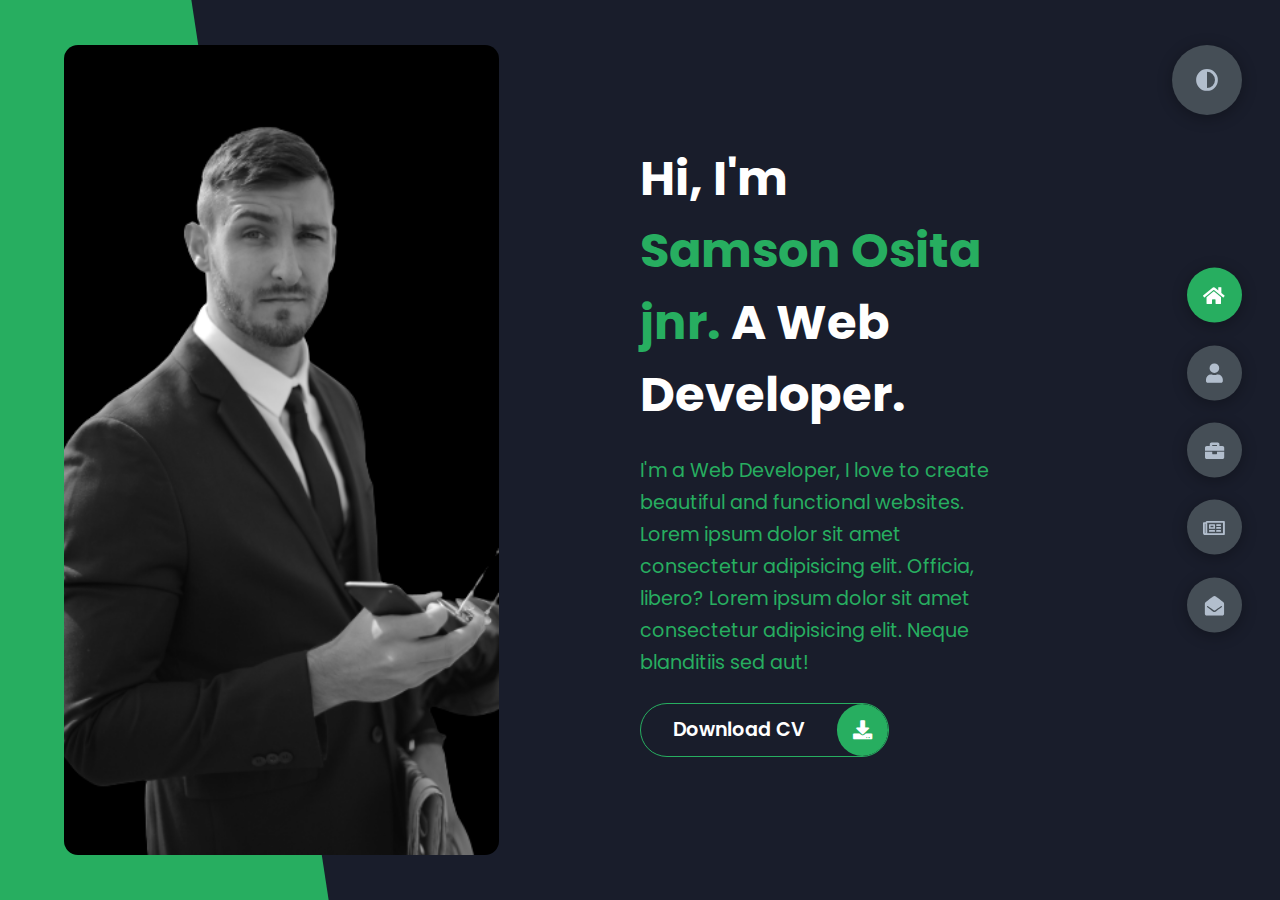
<file: WEBPRO/JS_CSS_PortfolioProject-master/index.html>
<!DOCTYPE html>
<html lang="en">
<head>
    <meta charset="UTF-8">
    <meta http-equiv="X-UA-Compatible" content="IE=edge">
    <meta name="viewport" content="width=device-width, initial-scale=1.0">
    <title>Portfolio</title>
    <link rel="stylesheet" href="styles/styles.css">
    <link rel="preconnect" href="https://fonts.googleapis.com">
    <link rel="preconnect" href="https://fonts.gstatic.com" crossorigin>
    <link rel="stylesheet" href="https://cdnjs.cloudflare.com/ajax/libs/font-awesome/5.15.4/css/all.min.css" integrity="sha512-1ycn6IcaQQ40/MKBW2W4Rhis/DbILU74C1vSrLJxCq57o941Ym01SwNsOMqvEBFlcgUa6xLiPY/NS5R+E6ztJQ==" crossorigin="anonymous" referrerpolicy="no-referrer" />
    <link href="https://fonts.googleapis.com/css2?family=Poppins:wght@400;500;600;700;800&display=swap" rel="stylesheet">
</head>
<body class="main-content">
    <header class="container header active" id="home">
        <div class="header-content">
            <div class="left-header">
                <div class="h-shape"></div>
                <div class="image">
                    <img src="img/hero.png" alt="">
                </div>
            </div>
            <div class="right-header">
                <h1 class="name">
                    Hi, I'm <span>Samson Osita jnr.</span>
                    A Web Developer.
                </h1>
                <p>
                    I'm a Web Developer, I love to create beautiful and functional websites.
                    Lorem ipsum dolor sit amet consectetur adipisicing elit. Officia, libero?
                    Lorem ipsum dolor sit amet consectetur adipisicing elit. Neque blanditiis sed aut!
                </p>
                <div class="btn-con">
                    <a href="" class="main-btn">
                        <span class="btn-text">Download CV</span>
                        <span class="btn-icon"><i class="fas fa-download"></i></span>
                    </a>
                </div>
            </div>
        </div>
    </header>
    <main>
        <section class="container about" id="about">
            <div class="main-title">
                <h2>About <span>me</span><span class="bg-text">my stats</span></h2>
            </div>
            <div class="about-container">
                <div class="left-about">
                    <h4>Information About me</h4>
                    <p>
                        Lorem ipsum dolor sit amet consectetur adipisicing elit. 
                        Eveniet labore nihil obcaecati consequatur. Debitis error doloremque, 
                        vero eos vel nemo eius voluptatem dicta tenetur modi. <br /> <br /> La musica
                        delectus dolore fugiat exercitationem a, 
                        ipsum quidem quo enim natus accusamus labore dolores nam. Unde.
                        Lorem ipsum dolor sit amet consectetur, adipisicing elit. 
                        Harum non necessitatibus deleniti eum soluta.
                    </p>
                    <div class="btn-con">
                        <a href="#" class="main-btn">
                            <span class="btn-text">Download CV</span>
                            <span class="btn-icon"><i class="fas fa-download"></i></span>
                        </a>
                    </div>
                </div>
                <div class="right-about">
                    <div class="about-item">
                        <div class="abt-text">
                            <p class="large-text">650+</p>
                            <p class="small-text">Projects <br /> Completed</p>
                        </div>
                    </div>
                    <div class="about-item">
                        <div class="abt-text">
                            <p class="large-text">5+</p>
                            <p class="small-text">Years of <br /> experience</p>
                        </div>
                    </div>
                    <div class="about-item">
                        <div class="abt-text">
                            <p class="large-text">300+</p>
                            <p class="small-text">Happy <br /> Clients</p>
                        </div>
                    </div>
                    <div class="about-item">
                        <div class="abt-text">
                            <p class="large-text">400+</p>
                            <p class="small-text">Customer <br /> reviews</p>
                        </div>
                    </div>
                </div>
            </div>
            <div class="about-stats">
                <h4 class="stat-title">My Skills</h4>
                <div class="progress-bars">
                    <div class="progress-bar">
                        <p class="prog-title">html5</p>
                        <div class="progress-con">
                            <p class="prog-text">75%</p>
                            <div class="progress">
                                <span class="html"></span>
                            </div>
                        </div>
                    </div>
                    <div class="progress-bar">
                        <p class="prog-title">css3</p>
                        <div class="progress-con">
                            <p class="prog-text">80%</p>
                            <div class="progress">
                                <span class="css"></span>
                            </div>
                        </div>
                    </div>
                    <div class="progress-bar">
                        <p class="prog-title">javascript</p>
                        <div class="progress-con">
                            <p class="prog-text">65%</p>
                            <div class="progress">
                                <span class="js"></span>
                            </div>
                        </div>
                    </div>
                    <div class="progress-bar">
                        <p class="prog-title">ReactJS</p>
                        <div class="progress-con">
                            <p class="prog-text">65%</p>
                            <div class="progress">
                                <span class="react"></span>
                            </div>
                        </div>
                    </div>
                    <div class="progress-bar">
                        <p class="prog-title">NodeJS</p>
                        <div class="progress-con">
                            <p class="prog-text">77%</p>
                            <div class="progress">
                                <span class="node"></span>
                            </div>
                        </div>
                    </div>
                    <div class="progress-bar">
                        <p class="prog-title">Python</p>
                        <div class="progress-con">
                            <p class="prog-text">60%</p>
                            <div class="progress">
                                <span class="python"></span>
                            </div>
                        </div>
                    </div>
                </div>
            </div>
            <h4 class="stat-title">My Timeline</h4>
            <div class="timeline">
                <div class="timeline-item">
                    <div class="tl-icon">
                        <i class="fas fa-briefcase"></i>
                    </div>
                    <p class="tl-duration">2017 - present</p>
                    <h5>Web Developer<span> - Vircrosoft</span></h5>
                    <p>
                        Lorem ipsum dolor sit amet consectetur adipisicing elit. Saepe quasi vero fugit.
                    </p>
                </div>
                <div class="timeline-item">
                    <div class="tl-icon">
                        <i class="fas fa-briefcase"></i>
                    </div>
                    <p class="tl-duration">2008 - 2011</p>
                    <h5>Software Engineer<span> - Boogle, Inc.</span></h5>
                    <p>
                        Lorem ipsum dolor sit amet consectetur adipisicing elit. Saepe quasi vero fugit.
                    </p>
                </div>
                <div class="timeline-item">
                    <div class="tl-icon">
                        <i class="fas fa-briefcase"></i>
                    </div>
                    <p class="tl-duration">2016 - 2017</p>
                    <h5>C++ Programmer<span> - Slime Tech</span></h5>
                    <p>
                        Lorem ipsum dolor sit amet consectetur adipisicing elit. Saepe quasi vero fugit.
                    </p>
                </div>
                <div class="timeline-item">
                    <div class="tl-icon">
                        <i class="fas fa-briefcase"></i>
                    </div>
                    <p class="tl-duration">2009 - 2013</p>
                    <h5>Bsc Degree<span> - University of Nigeria Nsukka</span></h5>
                    <p>
                        Lorem ipsum dolor sit amet consectetur adipisicing elit. Saepe quasi vero fugit.
                    </p>
                </div>
                <div class="timeline-item">
                    <div class="tl-icon">
                        <i class="fas fa-briefcase"></i>
                    </div>
                    <p class="tl-duration">2013 - 2016</p>
                    <h5>Computer Science Degree<span> - Brookes University</span></h5>
                    <p>
                        Lorem ipsum dolor sit amet consectetur adipisicing elit. Saepe quasi vero fugit.
                    </p>
                </div>
                <div class="timeline-item">
                    <div class="tl-icon">
                        <i class="fas fa-briefcase"></i>
                    </div>
                    <p class="tl-duration">2017 - present</p>
                    <h5>3d Animation<span> - UNN</span></h5>
                    <p>
                        Lorem ipsum dolor sit amet consectetur adipisicing elit. Saepe quasi vero fugit.
                    </p>
                </div>
            </div>
        </section>
        <section class="container" id="portfolio">
            <div class="main-title">
                <h2>My <span>Portfolio</span><span class="bg-text">My Work</span></h2>
            </div>
            <p class="port-text">
                Here is some of my work that I've done in various programming languages.
            </p>
            <div class="portfolios">
                <div class="portfolio-item">
                    <div class="image">
                        <img src="img/port1.jpg" alt="">
                    </div>
                    <div class="hover-items">
                        <h3>Project Source</h3>
                        <div class="icons">
                            <a href="#" class="icon">
                                <i class="fab fa-github"></i>
                            </a>
                            <a href="#" class="icon">
                                <i class="fab fa-behance"></i>
                            </a>
                            <a href="#" class="icon">
                                <i class="fab fa-youtube"></i>
                            </a>
                        </div>
                    </div>
                </div>
                <div class="portfolio-item">
                    <div class="image">
                        <img src="img/port2.jpg" alt="">
                    </div>
                    <div class="hover-items">
                        <h3>Project Source</h3>
                        <div class="icons">
                            <a href="#" class="icon">
                                <i class="fab fa-github"></i>
                            </a>
                            <a href="#" class="icon">
                                <i class="fab fa-behance"></i>
                            </a>
                            <a href="#" class="icon">
                                <i class="fab fa-youtube"></i>
                            </a>
                        </div>
                    </div>
                </div>
                <div class="portfolio-item">
                    <div class="image">
                        <img src="img/port3.jpg" alt="">
                    </div>
                    <div class="hover-items">
                        <h3>Project Source</h3>
                        <div class="icons">
                            <a href="#" class="icon">
                                <i class="fab fa-github"></i>
                            </a>
                            <a href="#" class="icon">
                                <i class="fab fa-behance"></i>
                            </a>
                            <a href="#" class="icon">
                                <i class="fab fa-youtube"></i>
                            </a>
                        </div>
                    </div>
                </div>
                <div class="portfolio-item">
                    <div class="image">
                        <img src="img/port4.jpg" alt="">
                    </div>
                    <div class="hover-items">
                        <h3>Project Source</h3>
                        <div class="icons">
                            <a href="#" class="icon">
                                <i class="fab fa-github"></i>
                            </a>
                            <a href="#" class="icon">
                                <i class="fab fa-behance"></i>
                            </a>
                            <a href="#" class="icon">
                                <i class="fab fa-youtube"></i>
                            </a>
                        </div>
                    </div>
                </div>
                <div class="portfolio-item">
                    <div class="image">
                        <img src="img/port5.jpg" alt="">
                    </div>
                    <div class="hover-items">
                        <h3>Project Source</h3>
                        <div class="icons">
                            <a href="#" class="icon">
                                <i class="fab fa-github"></i>
                            </a>
                            <a href="#" class="icon">
                                <i class="fab fa-behance"></i>
                            </a>
                            <a href="#" class="icon">
                                <i class="fab fa-youtube"></i>
                            </a>
                        </div>
                    </div>
                </div>
                <div class="portfolio-item">
                    <div class="image">
                        <img src="img/port2.jpg" alt="">
                    </div>
                    <div class="hover-items">
                        <h3>Project Source</h3>
                        <div class="icons">
                            <a href="#" class="icon">
                                <i class="fab fa-github"></i>
                            </a>
                            <a href="#" class="icon">
                                <i class="fab fa-behance"></i>
                            </a>
                            <a href="#" class="icon">
                                <i class="fab fa-youtube"></i>
                            </a>
                        </div>
                    </div>
                </div>
                <div class="portfolio-item">
                    <div class="image">
                        <img src="img/port7.jpg" alt="">
                    </div>
                    <div class="hover-items">
                        <h3>Project Source</h3>
                        <div class="icons">
                            <a href="#" class="icon">
                                <i class="fab fa-github"></i>
                            </a>
                            <a href="#" class="icon">
                                <i class="fab fa-behance"></i>
                            </a>
                            <a href="#" class="icon">
                                <i class="fab fa-youtube"></i>
                            </a>
                        </div>
                    </div>
                </div>
            </div>
        </section>
        <section class="container" id="blogs">
            <div class="blogs-content">
                <div class="main-title">
                    <h2>My <span>Blogs</span><span class="bg-text">My Blogs</span></h2>
                </div>
                <div class="blogs">
                    <div class="blog">
                        <img src="img/port6.jpg" alt="">
                        <div class="blog-text">
                            <h4>
                                How to Create Your Own Website
                            </h4>
                            <p>
                                Lorem ipsum dolor sit, amet consectetur adipisicing elit. 
                                Doloribus natus voluptas, eos obcaecati recusandae amet?
                            </p>
                        </div>
                    </div>
                    <div class="blog">
                        <img src="img/blog1.jpg" alt="">
                        <div class="blog-text">
                            <h4>
                                How to Become an Expert in Web Design
                            </h4>
                            <p>
                                Lorem ipsum dolor sit, amet consectetur adipisicing elit. 
                                Doloribus natus voluptas, eos obcaecati recusandae amet?
                            </p>
                        </div>
                    </div>
                    <div class="blog">
                        <img src="img/blog2.jpg" alt="">
                        <div class="blog-text">
                            <h4>
                                Become a Web Designer in 10 Days
                            </h4>
                            <p>
                                Lorem ipsum dolor sit, amet consectetur adipisicing elit. 
                                Doloribus natus voluptas, eos obcaecati recusandae amet?
                            </p>
                        </div>
                    </div>
                    <div class="blog">
                        <img src="img/blog3.jpg" alt="">
                        <div class="blog-text">
                            <h4>
                                Debbuging made easy with Web Inspector
                            </h4>
                            <p>
                                Lorem ipsum dolor sit, amet consectetur adipisicing elit. 
                                Doloribus natus voluptas, eos obcaecati recusandae amet?
                            </p>
                        </div>
                    </div>
                    <div class="blog">
                        <img src="img/port1.jpg" alt="">
                        <div class="blog-text">
                            <h4>
                                Get started with Web Design and UI Design
                            </h4>
                            <p>
                                Lorem ipsum dolor sit, amet consectetur adipisicing elit. 
                                Doloribus natus voluptas, eos obcaecati recusandae amet?
                            </p>
                        </div>
                    </div>
                    <div class="blog">
                        <img src="img/port3.jpg" alt="">
                        <div class="blog-text">
                            <h4>
                                This is what you need to know about Web Design
                            </h4>
                            <p>
                                Lorem ipsum dolor sit, amet consectetur adipisicing elit. 
                                Doloribus natus voluptas, eos obcaecati recusandae amet?
                            </p>
                        </div>
                    </div>
                </div>
            </div>
        </section>
        <section class="container contact" id="contact">
            <div class="contact-container">
                <div class="main-title">
                    <h2>Contact <span>Me</span><span class="bg-text">Contact</span></h2>
                </div>
                <div class="contact-content-con">
                    <div class="left-contact">
                        <h4>Contact me here</h4>
                        <p>
                            Lorem ipsum dolor sit amet consectetur adipisicing elit. 
                            In, laborum numquam? Quam excepturi perspiciatis quas quasi.
                        </p>
                        <div class="contact-info">
                            <div class="contact-item">
                                <div class="icon">
                                    <i class="fas fa-map-marker-alt"></i>
                                    <span>Location</span>
                                </div>
                                <p>
                                    : Nsukka, Enugu Nigeria 
                                </p>
                            </div>
                            <div class="contact-item">
                                <div class="icon">
                                    <i class="fas fa-envelope"></i>
                                    <span>Email</span>
                                </div>
                                <p>
                                    <span>: Ositamichael06@gmail.com</span>
                                </p>
                            </div>
                            <div class="contact-item">
                                <div class="icon">
                                    <i class="fas fa-user-graduate"></i>
                                    <span>Education</span>
                                </div>
                                <p>
                                    <span>: University of Nigeria, Enugu Nigeria</span>
                                </p>
                            </div>
                            <div class="contact-item">
                                <div class="icon">
                                    <i class="fas fa-user-graduate"></i>
                                    <span>Mobile Number</span>
                                </div>
                                <p>
                                    <span>: 08176323680</span>
                                </p>
                            </div>
                            <div class="contact-item">
                                <div class="icon">
                                    <i class="fas fa-globe-africa"></i>
                                    <span>Languages</span>
                                </div>
                                <p>
                                    <span>: Afrikaans, English, Igbo</span>
                                </p>
                            </div>
                        </div>
                        <div class="contact-icons">
                            <div class="contact-icon">
                                <a href="www.facebook.com" target="_blank">
                                    <i class="fab fa-facebook-f"></i>
                                </a>
                                <a href="#" target="_blank">
                                    <i class="fab fa-twitter"></i>
                                </a>
                                <a href="#" target="_blank">
                                    <i class="fab fa-github"></i>
                                </a>
                                <a href="#" target="_blank">
                                    <i class="fab fa-youtube"></i>
                                </a>
                            </div>
                        </div>
                    </div>
                    <div class="right-contact">
                        <form action="" class="contact-form">
                            <div class="input-control i-c-2">
                                <input type="text" required placeholder="YOUR NAME">
                                <input type="email" required placeholder="YOUR EMAIL">
                            </div>
                            <div class="input-control">
                                <input type="text" required placeholder="ENTER SUBJECT">
                            </div>
                            <div class="input-control">
                                <textarea name="" id="" cols="15" rows="8" placeholder="Message Here..."></textarea>
                            </div>
                            <div class="submit-btn">
                                <a href="#" class="main-btn">
                                    <span class="btn-text">Download CV</span>
                                    <span class="btn-icon"><i class="fas fa-download"></i></span>
                                </a>
                            </div>
                        </form>
                    </div>
                </div>
            </div>
        </section>
    </main>

    <div class="controls">
        <div class="control active-btn" data-id="home" >
            <i class="fas fa-home"></i>
        </div>
        <div class="control" data-id="about">
            <i class="fas fa-user"></i>
        </div>
        <div class="control" data-id="portfolio">
            <i class="fas fa-briefcase"></i>
        </div>
        <div class="control" data-id="blogs">
            <i class="far fa-newspaper"></i>
        </div>
        <div class="control" data-id="contact">
            <i class="fas fa-envelope-open"></i>
        </div>
    </div>
    <div class="theme-btn">
        <i class="fas fa-adjust"></i>
    </div>
    <script src="app.js"></script>
</body>
</html>
</file>
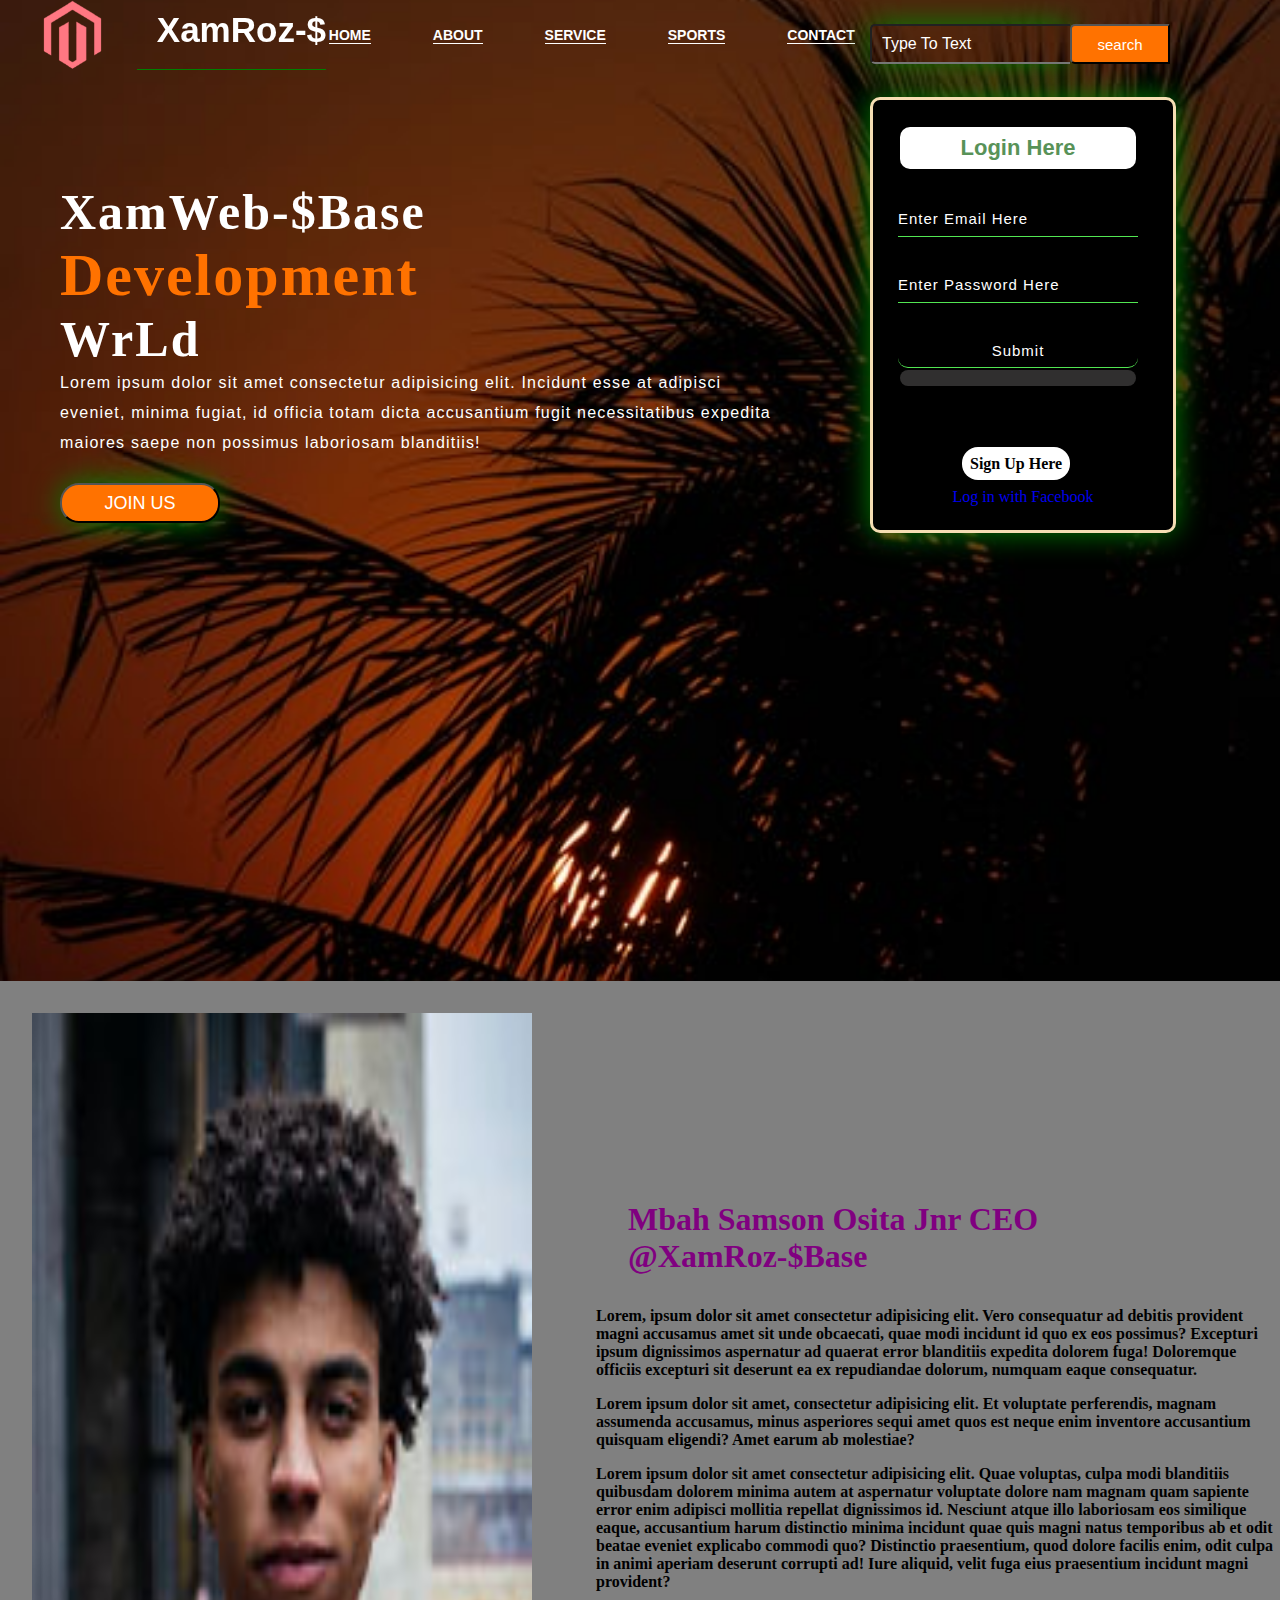
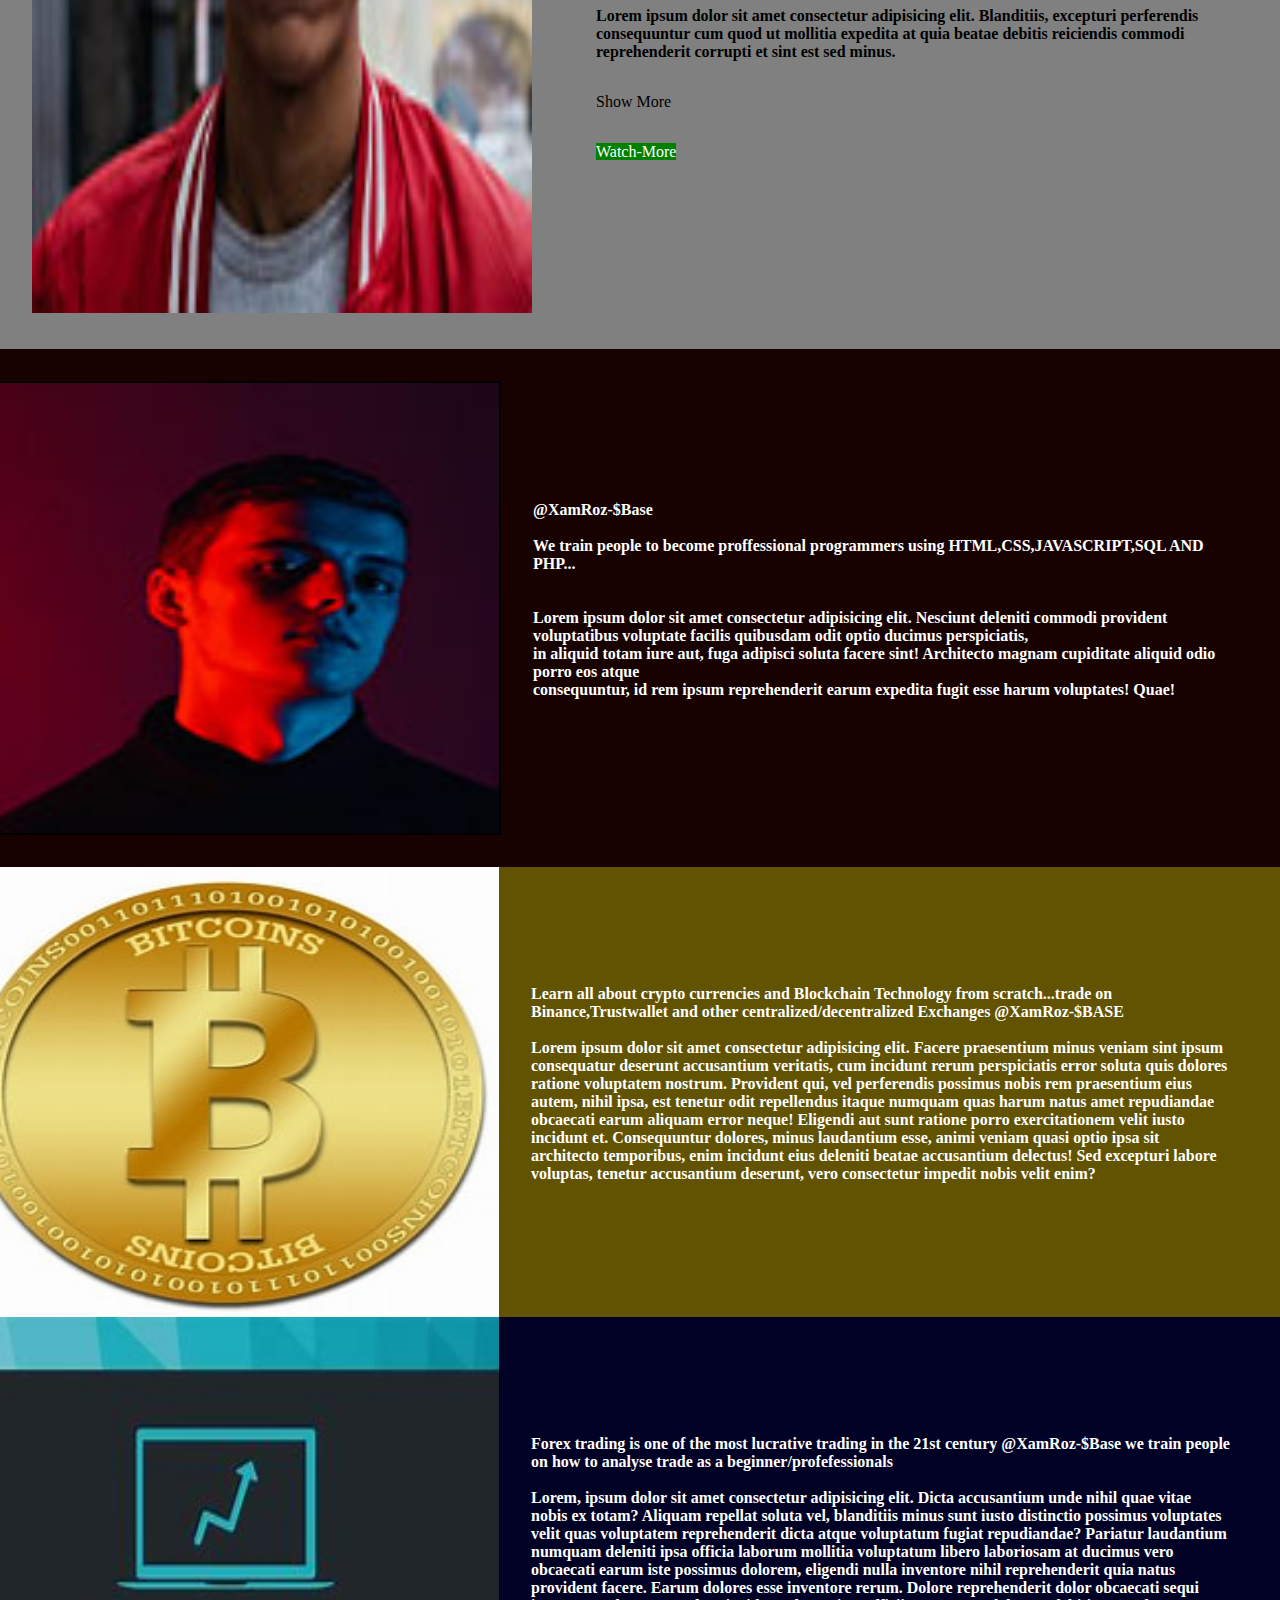
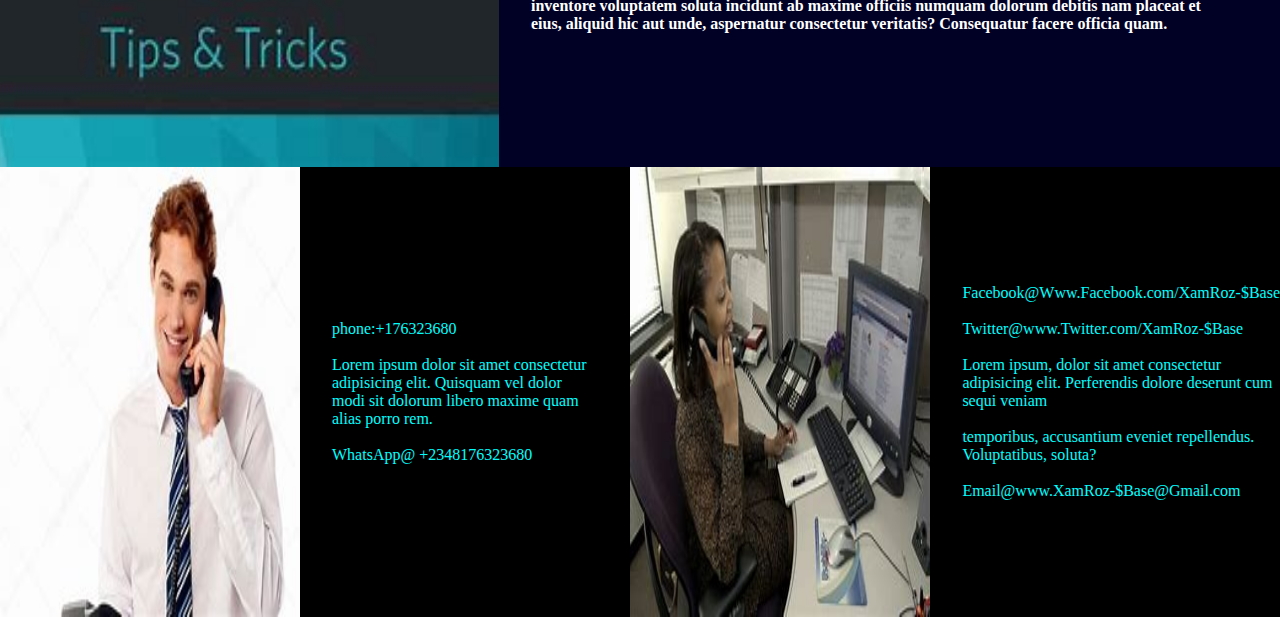
<file: WEBPRO/WEBPRO1/Pro.html>
<!DOCTYPE html>
<html lang="en">
<head>
    <meta charset="UTF-8">
    <meta http-equiv="X-UA-Compatible" content="IE=edge">
    <meta name="viewport" content="width=device-width, initial-scale=1.0">
    <title>XamWebPro</title>
    <link rel="stylesheet" href="Pro.Css">
   
    
</head>
<body>

    <div class="main">
        <div class="navbar">
            <div class="icon">
                <img src="/WEBPRO/IMAGES/logo.png" alt="">
                <h2 class="logo">XamRoz-$</h2>
            </div>
            <div class="menu">
                <ul>
                    <li><a href="#Home">HOME</a></li>
                    <li><a href="#About">ABOUT</a></li>
                    <li><a href="#Services">SERVICE</a></li>
                    <li><a href="https://www.goal.com">SPORTS</a></li>
                    <li><a href="#CONTACT">CONTACT</a></li>
                    
                </ul>
            </div>
            <div class="search">
                <input class="srch" type="search" name="" placeholder="Type To Text">
                <a href="#"> <button class="btn">search</button></a>
            </div>

        </div>
        <div class="content" id="Home">
            <h1>XamWeb-$Base <br><span>Development</span> <br>WrLd</h1>
            <p class="para">Lorem ipsum dolor sit amet consectetur adipisicing elit. Incidunt esse at adipisci <br> eveniet, minima fugiat, id officia totam dicta accusantium fugit necessitatibus expedita <br>maiores saepe non possimus laboriosam blanditiis!</p>
            <button class="cn"><a href="#">JOIN US</a></button>
            </div>

            <div class="form">
                <h2 id="welc">Login Here</h2>
                <form>
                <input type="Email" name="Email" placeholder="Enter Email Here"  id="Emal">
                <input type="Password" name="Password" placeholder="Enter Password Here"  id="Pass">
                <input type="submit" name="" id="" class="btn2">
                <!-- <button class="btn2" id=""><a href="">Login</a></button> -->
                <h2 style="color:rgb(241, 234, 234); background-color:rgb(48, 47, 47);" id="h2"></h2>
                </form>

                <p class="link">Dont have an accout</p><br>
                <a href="#" class="sin">Sign Up Here</a>
                <p class="liw"> <a href="https://www.facebook.com">Log in with Facebook</a></p>

                <div class="icon">
                    <a href=""><ion-icon name="logo-facebook"></ion-icon></a>
                    <a href=""><ion-icon name="logo-instagram"></ion-icon></a>
                    <a href=""><ion-icon name="logo-twitter"></ion-icon></a>
                    <a href=""><ion-icon name="logo-google"></ion-icon></a>
                    <a href=""><ion-icon name="logo-skype"></ion-icon></a>
                </div>

            </div>
        </div>
    </div>

    <section class="about" id="About">
        <div class="cointaner">
            <div class="img">
                <img src="/WEBPRO/IMAGES/profile-1.jpg" alt="">
            </div>
            <div class="info">
                <h1 style="color:purple; padding: 2rem;">Mbah Samson Osita Jnr CEO @XamRoz-$Base</h1>
                <p>Lorem, ipsum dolor sit amet consectetur adipisicing elit. Vero consequatur ad debitis provident magni accusamus amet sit unde obcaecati, quae modi incidunt id quo ex eos possimus? Excepturi ipsum dignissimos aspernatur ad quaerat error blanditiis expedita dolorem fuga! Doloremque officiis excepturi sit deserunt ea ex repudiandae dolorum, numquam eaque consequatur.</p>
                <p>Lorem ipsum dolor sit amet, consectetur adipisicing elit. Et voluptate perferendis, magnam assumenda accusamus, minus asperiores sequi amet quos est neque enim inventore accusantium quisquam eligendi? Amet earum ab molestiae?</p>
                <div class="read-more">
                    <p>Lorem ipsum dolor sit amet consectetur adipisicing elit. Quae voluptas, culpa modi blanditiis quibusdam dolorem minima autem at aspernatur voluptate dolore nam magnam quam sapiente error enim adipisci mollitia repellat dignissimos id. Nesciunt atque illo laboriosam eos similique eaque, accusantium harum distinctio minima incidunt quae quis magni natus temporibus ab et odit beatae eveniet explicabo commodi quo? Distinctio praesentium, quod dolore facilis enim, odit culpa in animi aperiam deserunt corrupti ad! Iure aliquid, velit fuga eius praesentium incidunt magni provident?</p>
                    <p>Lorem ipsum dolor sit amet consectetur adipisicing elit. Blanditiis, excepturi perferendis consequuntur cum quod ut mollitia expedita at quia beatae debitis reiciendis commodi reprehenderit corrupti et sint est sed minus.</p>

                </div>
                <a class="read-more">Show More</a>
                <a href="/ASSIGNMENTS/ASS 1/background.jpeg" download="" class="BTN">Watch-More</a>
            </div>
        </div>
    </section>

    <section class="services" id="Services">
        <div class="web">
            <img src="/WEBPRO/IMAGES/profile-2.jpg" alt="">
            <p>@XamRoz-$Base <br><br> We train people to become proffessional programmers using HTML,CSS,JAVASCRIPT,SQL AND PHP...<br><br><br> Lorem ipsum dolor sit amet consectetur adipisicing elit. Nesciunt deleniti commodi provident voluptatibus voluptate facilis quibusdam odit optio ducimus perspiciatis, <br>in aliquid totam iure aut, fuga adipisci soluta facere sint! Architecto magnam cupiditate aliquid odio porro eos atque<br> consequuntur, id rem ipsum reprehenderit earum expedita fugit esse harum voluptates! Quae!</p>

        </div>

        <div class="crypto">
            <img src="/WEBPRO/IMAGES/bitcoin1.JPG" alt="">
            <p> Learn all about crypto currencies and Blockchain Technology from scratch...trade on Binance,Trustwallet and other centralized/decentralized Exchanges @XamRoz-$BASE<br><br> Lorem ipsum dolor sit amet consectetur adipisicing elit. Facere praesentium minus veniam sint ipsum consequatur deserunt accusantium veritatis, cum incidunt rerum perspiciatis error soluta quis dolores ratione voluptatem nostrum. Provident qui, vel perferendis possimus nobis rem praesentium eius autem, nihil ipsa, est tenetur odit repellendus itaque numquam quas harum natus amet repudiandae obcaecati earum aliquam error neque! Eligendi aut sunt ratione porro exercitationem velit iusto incidunt et. Consequuntur dolores, minus laudantium esse, animi veniam quasi optio ipsa sit architecto temporibus, enim incidunt eius deleniti beatae accusantium delectus! Sed excepturi labore voluptas, tenetur accusantium deserunt, vero consectetur impedit nobis velit enim?</p>
        </div>

        <div class="forex">
            <img src="/WEBPRO/IMAGES/affliate1.JPG" alt="">
            <p>Forex trading is one of the most lucrative trading in the 21st century @XamRoz-$Base we train people on how to analyse trade as a beginner/profefessionals<br><br>Lorem, ipsum dolor sit amet consectetur adipisicing elit. Dicta accusantium unde nihil quae vitae nobis ex totam? Aliquam repellat soluta vel, blanditiis minus sunt iusto distinctio possimus voluptates velit quas voluptatem reprehenderit dicta atque voluptatum fugiat repudiandae? Pariatur laudantium numquam deleniti ipsa officia laborum mollitia voluptatum libero laboriosam at ducimus vero obcaecati earum iste possimus dolorem, eligendi nulla inventore nihil reprehenderit quia natus provident facere. Earum dolores esse inventore rerum. Dolore reprehenderit dolor obcaecati sequi inventore voluptatem soluta incidunt ab maxime officiis numquam dolorum debitis nam placeat et eius, aliquid hic aut unde, aspernatur consectetur veritatis? Consequatur facere officia quam.</p>
        </div>

    </section>

    <section class="contact" id="CONTACT">
        <div class="call">
           <div class="phone">
            <img src="/WEBPRO/IMAGES/phone1.JPG" alt="">
            <p>phone:+176323680 <br><br> Lorem ipsum dolor sit amet consectetur adipisicing elit. Quisquam vel dolor modi sit dolorum libero maxime quam alias porro rem.<br><br>WhatsApp@ +2348176323680</p>
            <img src="/WEBPRO/IMAGES/phone3.JPG" alt="">
            <p>Facebook@Www.Facebook.com/XamRoz-$Base<br><br>Twitter@www.Twitter.com/XamRoz-$Base<br><br> Lorem ipsum, dolor sit amet consectetur adipisicing elit. Perferendis dolore deserunt cum sequi veniam<br><br> temporibus, accusantium eveniet repellendus. Voluptatibus, soluta?<br><br>Email@www.XamRoz-$Base@Gmail.com</p>
           </div>
           <div class="chat">
              
           </div>
        </div>

    </section>
    <body>


    <!-- <script src="https://unpk.com/ionicons@s.4.0/dist/ionicons.js"></script> -->

        <script src="pro.js"></script>
    
    </body>
    

</html>
</file>
<file: WEBPRO/JS_CSS_PortfolioProject-master/styles/styles.css>
* {
  margin: 0;
  padding: 0;
  box-sizing: border-box;
  list-style: none;
}

:root {
  --color-primary: #191d2b;
  --color-secondary: #27AE60;
  --color-white: #FFFFFF;
  --color-black: #000;
  --color-grey0: #f8f8f8;
  --color-grey-1: #dbe1e8;
  --color-grey-2: #b2becd;
  --color-grey-3: #6c7983;
  --color-grey-4: #454e56;
  --color-grey-5: #2a2e35;
  --color-grey-6: #12181b;
  --br-sm-2: 14px;
  --box-shadow-1: 0 3px 15px rgba(0,0,0,.3);
}

.light-mode {
  --color-primary: #FFFFFF;
  --color-secondary: #F56692;
  --color-white: #454e56;
  --color-black: #000;
  --color-grey0: #f8f8f8;
  --color-grey-1: #6c7983;
  --color-grey-2: #6c7983;
  --color-grey-3: #6c7983;
  --color-grey-4: #454e56;
  --color-grey-5: #f8f8f8;
  --color-grey-6: #12181b;
}

body {
  background-color: var(--color-primary);
  font-family: "Poppins", sans-serif;
  font-size: 1.2rem;
  color: var(--color-white);
  transition: all 0.4s ease-in-out;
}

a {
  display: inline-block;
  text-decoration: none;
  color: inherit;
  font-family: inherit;
}

header {
  min-height: 100vh;
  color: var(--color-white);
  overflow: hidden;
  padding: 0 !important;
}

section {
  min-height: 100vh;
  width: 100%;
  position: absolute;
  left: 0;
  top: 0;
  padding: 3rem 18rem;
}

.container {
  display: none;
  transform: translateY(-100%) scale(0);
  transition: all 0.4s ease-in-out;
  background-color: var(--color-primary);
}

.active {
  display: block;
  animation: appear 1s ease-in-out;
  transform: translateY(0) scaleY(1);
}
@keyframes appear {
  0% {
    transform: translateY(-100%) scaleY(0);
  }
  100% {
    transform: translateY(0) scaleY(1);
  }
}

.controls {
  position: fixed;
  z-index: 10;
  top: 50%;
  right: 3%;
  display: flex;
  flex-direction: column;
  align-items: center;
  justify-content: center;
  transform: translateY(-50%);
}
.controls .control {
  padding: 1rem;
  cursor: pointer;
  background-color: var(--color-grey-4);
  width: 55px;
  height: 55px;
  border-radius: 50%;
  display: flex;
  justify-content: center;
  align-items: center;
  margin: 0.7rem 0;
  box-shadow: var(--box-shadow-1);
}
.controls .control i {
  font-size: 1.2rem;
  color: var(--color-grey-2);
  pointer-events: none;
}
.controls .active-btn {
  background-color: var(--color-secondary);
  transition: all 0.4s ease-in-out;
}
.controls .active-btn i {
  color: var(--color-white);
}

.theme-btn {
  top: 5%;
  right: 3%;
  width: 70px;
  height: 70px;
  border-radius: 50%;
  background-color: var(--color-grey-4);
  cursor: pointer;
  position: fixed;
  display: flex;
  justify-content: center;
  align-items: center;
  box-shadow: 0 3px 15px rgba(0, 0, 0, 0.3);
  transition: all 0.1s ease-in-out;
}
.theme-btn:active {
  transform: translateY(-3px);
}
.theme-btn i {
  font-size: 1.4rem;
  color: var(--color-grey-2);
  pointer-events: none;
}

/*Header-content*/
.header-content {
  display: grid;
  grid-template-columns: repeat(2, 1fr);
  min-height: 100vh;
}
.header-content .left-header {
  display: flex;
  align-items: center;
  position: relative;
}
.header-content .left-header .h-shape {
  transition: all 0.4s ease-in-out;
  width: 65%;
  height: 100%;
  background-color: var(--color-secondary);
  position: absolute;
  left: 0;
  top: 0;
  z-index: -1;
  clip-path: polygon(0 0, 46% 0, 79% 100%, 0% 100%);
}
.header-content .left-header .image {
  border-radius: var(--br-sm-2);
  height: 90%;
  width: 68%;
  margin-left: 4rem;
  background-color: var(--color-black);
  transition: all 0.4s ease-in-out;
}
.header-content .left-header .image img {
  width: 100%;
  height: 100%;
  object-fit: cover;
  transition: all 0.4s ease-in-out;
  filter: grayscale(100%);
}
.header-content .left-header .image img:hover {
  filter: grayscale(0);
}
.header-content .right-header {
  display: flex;
  flex-direction: column;
  justify-content: center;
  padding-right: 18rem;
}
.header-content .right-header .name {
  font-size: 3rem;
}
.header-content .right-header .name span {
  color: var(--color-secondary);
}
.header-content .right-header p {
  margin: 1.5rem 0;
  line-height: 2rem;
  color: #27AE60;
}

/*About*/
.about-container {
  display: grid;
  grid-template-columns: repeat(2, 1fr);
  padding-top: 3.5rem;
  padding-bottom: 5rem;
}
.about-container .right-about {
  display: grid;
  grid-template-columns: repeat(2, 1fr);
  grid-gap: 2rem;
}
.about-container .right-about .about-item {
  border: 1px solid var(--color-grey-5);
  border-radius: 5px;
  transition: all 0.4s ease-in-out;
  box-shadow: 1px 2px 15px rgba(0, 0, 0, 0.1);
}
.about-container .right-about .about-item:hover {
  cursor: default;
  transform: translateY(-5px);
  border: 1px solid var(--color-secondary);
  box-shadow: 1px 4px 15px rgba(0, 0, 0, 0.32);
}
.about-container .right-about .about-item .abt-text {
  padding: 1.5rem;
  display: flex;
  flex-direction: column;
}
.about-container .right-about .about-item .abt-text .large-text {
  font-size: 3rem;
  font-weight: 700;
  color: var(--color-secondary);
}
.about-container .right-about .about-item .abt-text .small-text {
  padding-left: 3rem;
  position: relative;
  text-transform: uppercase;
  font-size: 1.2rem;
  color: var(--color-grey-1);
  letter-spacing: 2px;
}
.about-container .right-about .about-item .abt-text .small-text::before {
  content: "";
  position: absolute;
  left: 0;
  top: 15px;
  width: 2rem;
  height: 2px;
  background-color: var(--color-grey-5);
}
.about-container .left-about {
  padding-right: 5rem;
}
.about-container .left-about p {
  line-height: 2rem;
  padding: 1rem;
  color: var(--color-grey-1);
}
.about-container .left-about h4 {
  font-size: 2rem;
  text-transform: uppercase;
}

.about-stats {
  padding-bottom: 4rem;
}
.about-stats .progress-bars {
  display: grid;
  grid-template-columns: repeat(2, 1fr);
  grid-gap: 2rem;
}
.about-stats .progress-bars .progress-bar {
  display: flex;
  flex-direction: column;
}
.about-stats .progress-bars .progress-bar .prog-title {
  text-transform: uppercase;
  font-weight: 500;
}
.about-stats .progress-bars .progress-bar .progress-con {
  display: flex;
  align-items: center;
}
.about-stats .progress-bars .progress-bar .progress-con .prog-text {
  color: var(--color-grey-2);
}
.about-stats .progress-bars .progress-bar .progress-con .progress {
  width: 100%;
  height: 0.45rem;
  background-color: var(--color-grey-4);
  margin-left: 1rem;
  position: relative;
}
.about-stats .progress-bars .progress-bar .progress-con .progress span {
  position: absolute;
  top: 0;
  left: 0;
  height: 100%;
  background-color: var(--color-secondary);
  transition: all 0.4s ease-in-out;
  width: 60%;
}
.about-stats .progress-bars .progress-bar .progress-con .progress .html {
  width: 80%;
}
.about-stats .progress-bars .progress-bar .progress-con .progress .css {
  width: 95%;
}
.about-stats .progress-bars .progress-bar .progress-con .progress .js {
  width: 75%;
}
.about-stats .progress-bars .progress-bar .progress-con .progress .react {
  width: 60%;
}
.about-stats .progress-bars .progress-bar .progress-con .progress .node {
  width: 87%;
}
.about-stats .progress-bars .progress-bar .progress-con .progress .python {
  width: 70%;
}

.stat-title {
  text-transform: uppercase;
  font-size: 1.4rem;
  text-align: center;
  padding: 3.5rem 0;
  position: relative;
}
.stat-title::before {
  content: "";
  position: absolute;
  left: 50%;
  top: 0;
  width: 40%;
  height: 1px;
  background-color: var(--color-grey-5);
  transform: translateX(-50%);
}

/*Timeline*/
.timeline {
  display: grid;
  grid-template-columns: repeat(2, 1fr);
  grid-gap: 2rem;
  padding-bottom: 3rem;
}
.timeline .timeline-item {
  position: relative;
  padding-left: 3rem;
  border-left: 1px solid var(--color-grey-5);
}
.timeline .timeline-item .tl-icon {
  position: absolute;
  left: -27px;
  top: 0;
  background-color: var(--color-secondary);
  width: 50px;
  height: 50px;
  border-radius: 50%;
  display: flex;
  align-items: center;
  justify-content: center;
}
.timeline .timeline-item .tl-icon i {
  font-size: 1.3rem;
}
.timeline .timeline-item .tl-duration {
  padding: 0.2rem 0.6rem;
  background-color: var(--color-grey-5);
  border-radius: 15px;
  display: inline-block;
  font-size: 0.8rem;
  text-transform: uppercase;
  font-weight: 500;
}
.timeline .timeline-item h5 {
  padding: 1rem 0;
  text-transform: uppercase;
  font-size: 1.3rem;
  font-weight: 600;
}
.timeline .timeline-item h5 span {
  color: var(--color-grey-2);
  font-weight: 500;
  font-size: 1.2rem;
}
.timeline .timeline-item p {
  color: var(--color-grey-2);
}

.port-text {
  padding: 2rem 0;
  text-align: center;
}

.portfolios {
  display: grid;
  grid-template-columns: repeat(3, 1fr);
  grid-gap: 2rem;
  margin-top: 3rem;
}
.portfolios .portfolio-item {
  position: relative;
  border-radius: 15px;
}
.portfolios .portfolio-item img {
  width: 100%;
  height: 300px;
  object-fit: cover;
  border-radius: 15px;
}
.portfolios .portfolio-item .hover-items {
  width: 100%;
  height: 100%;
  background-color: var(--color-secondary);
  position: absolute;
  left: 0;
  top: 0;
  border-radius: 15px;
  display: flex;
  justify-content: center;
  align-items: center;
  flex-direction: column;
  opacity: 0;
  transform: scale(0);
  transition: all 0.4s ease-in-out;
}
.portfolios .portfolio-item .hover-items h3 {
  font-size: 1.5rem;
  color: var(--color-white);
  margin-bottom: 1.5rem;
}
.portfolios .portfolio-item .hover-items .icons {
  display: flex;
  justify-content: center;
  align-items: center;
}
.portfolios .portfolio-item .hover-items .icons .icon {
  background-color: var(--color-primary);
  border-radius: 50%;
  width: 50px;
  height: 50px;
  display: flex;
  align-items: center;
  justify-content: center;
  margin: 0 1rem;
  cursor: pointer;
  transition: all 0.4s ease-in-out;
}
.portfolios .portfolio-item .hover-items .icons .icon i {
  font-size: 1.5rem;
  color: var(--color-white);
  margin: 0 1rem;
}
.portfolios .portfolio-item .hover-items .icons .icon:hover {
  background-color: var(--color-white);
}
.portfolios .portfolio-item .hover-items .icons .icon:hover i {
  color: var(--color-primary);
}

.portfolio-item:hover .hover-items {
  opacity: 1;
  transform: scale(1);
}

.blogs {
  display: grid;
  grid-template-columns: repeat(3, 1fr);
  grid-gap: 2rem;
  margin-top: 3rem;
}
.blogs .blog {
  position: relative;
  background-color: var(--color-grey-5);
  border-radius: 5px;
  box-shadow: 1px 1px 20px rgba(0, 0, 0, 0.1);
  transition: all 0.4s ease-in-out;
}
.blogs .blog:hover {
  box-shadow: 1px 1px 20px rgba(0, 0, 0, 0.3);
  transform: translateY(-5px);
  transition: all 0.4s ease-in-out;
}
.blogs .blog:hover img {
  filter: grayscale(0);
  transform: scale(1.1);
  box-shadow: 0px 4px 15px rgba(0, 0, 0, 0.8);
}
.blogs .blog img {
  width: 100%;
  height: 300px;
  object-fit: cover;
  border-top-left-radius: 5px;
  border-top-right-radius: 5px;
  filter: grayscale(100%);
  transition: all 0.4s ease-in-out;
}
.blogs .blog .blog-text {
  margin-top: -7px;
  padding: 1.1rem;
  border-top: 8px solid var(--color-secondary);
}
.blogs .blog .blog-text h4 {
  font-size: 1.5rem;
  margin-bottom: 0.7rem;
  transition: all 0.4s ease-in-out;
  cursor: pointer;
}
.blogs .blog .blog-text h4:hover {
  color: var(--color-secondary);
}
.blogs .blog .blog-text p {
  color: var(--color-grey-2);
  line-height: 2rem;
  padding-bottom: 1rem;
}

.contact-content-con {
  display: flex;
  padding-top: 3.5rem;
}
.contact-content-con .left-contact {
  flex: 2;
}
.contact-content-con .left-contact h4 {
  margin-top: 1rem;
  font-size: 2rem;
  text-transform: uppercase;
}
.contact-content-con .left-contact p {
  margin: 1rem 0;
  line-height: 2rem;
}
.contact-content-con .left-contact .contact-info .contact-item {
  display: flex;
  align-items: center;
  justify-content: space-between;
}
.contact-content-con .left-contact .contact-info .contact-item p {
  margin: 0.3rem 0 !important;
  padding: 0 !important;
}
.contact-content-con .left-contact .contact-info .contact-item .icon {
  display: grid;
  grid-template-columns: 40px 1fr;
}
.contact-content-con .left-contact .contact-info .contact-item .icon i {
  display: flex;
  align-items: center;
  font-size: 1.3rem;
}
.contact-content-con .left-contact .contact-icon {
  display: flex;
  margin-top: 2rem;
}
.contact-content-con .left-contact .contact-icon a {
  display: flex;
  align-items: center;
  color: var(--color-white);
  background-color: var(--color-grey-5);
  cursor: pointer;
  justify-content: center;
  width: 50px;
  height: 50px;
  border-radius: 50%;
  margin: 0 0.4rem;
  transition: all 0.4s ease-in-out;
}
.contact-content-con .left-contact .contact-icon a:hover {
  background-color: var(--color-secondary);
}
.contact-content-con .left-contact .contact-icon a:hover i {
  color: var(--color-primary);
}
.contact-content-con .left-contact .contact-icon a i {
  display: flex;
  align-items: center;
  justify-content: center;
  font-size: 1.3rem;
}
.contact-content-con .right-contact {
  flex: 3;
  margin-left: 3rem;
}
.contact-content-con .right-contact .input-control {
  margin: 1.5rem 0;
}
.contact-content-con .right-contact .input-control input, .contact-content-con .right-contact .input-control textarea {
  border-radius: 30px;
  font-weight: inherit;
  font-size: inherit;
  font-family: inherit;
  padding: 0.8rem 1.1rem;
  outline: none;
  border: none;
  background-color: var(--color-grey-5);
  width: 100%;
  color: var(--color-white);
  resize: none;
}
.contact-content-con .right-contact .i-c-2 {
  display: flex;
}
.contact-content-con .right-contact .i-c-2 :last-child {
  margin-left: 1.5rem;
}
.contact-content-con .right-contact .submit-btn {
  display: flex;
  justify-content: flex-start;
}

/*Independed components*/
.btn-con {
  display: flex;
  align-self: flex-start;
}

.main-btn {
  border-radius: 30px;
  color: inherit;
  font-weight: 600;
  position: relative;
  border: 1px solid var(--color-secondary);
  display: flex;
  align-self: flex-start;
  align-items: center;
  overflow: hidden;
}
.main-btn .btn-text {
  padding: 0 2rem;
}
.main-btn .btn-icon {
  background-color: var(--color-secondary);
  display: flex;
  align-items: center;
  justify-content: center;
  border-radius: 50%;
  padding: 1rem;
}
.main-btn::before {
  content: "";
  position: absolute;
  top: 0;
  right: 0;
  transform: translateX(100%);
  transition: all 0.4s ease-out;
  z-index: -1;
}
.main-btn:hover {
  transition: all 0.4s ease-out;
}
.main-btn:hover::before {
  width: 100%;
  height: 100%;
  background-color: var(--color-secondary);
  transform: translateX(0);
  transition: all 0.4s ease-out;
}

.main-title {
  text-align: center;
}
.main-title h2 {
  position: relative;
  text-transform: uppercase;
  font-size: 4rem;
  font-weight: 700;
}
.main-title h2 span {
  color: var(--color-secondary);
}
.main-title h2 .bg-text {
  position: absolute;
  top: 50%;
  left: 50%;
  color: var(--color-grey-5);
  transition: all 0.4s ease-in-out;
  z-index: -1;
  transform: translate(-50%, -50%);
  font-weight: 800;
  font-size: 6.3rem;
}

.about-container .left-about p {
  padding-left: 0;
}

@media screen and (max-width: 600px) {
  header {
    padding: 0 !important;
  }

  .theme-btn {
    width: 50px;
    height: 50px;
  }

  .header-content {
    grid-template-columns: repeat(1, 1fr);
    padding-bottom: 6rem;
  }

  .left-header .h-shape {
    display: none;
  }

  .right-header {
    grid-row: 1;
    padding-right: 0rem !important;
    width: 90%;
    margin: 0 auto;
  }
  .right-header .name {
    font-size: 2.5rem !important;
    text-align: center;
    padding-top: 3rem;
  }

  .header-content .left-header .image {
    margin: 0 auto;
    width: 90%;
  }

  .controls {
    top: auto;
    bottom: 0;
    flex-direction: row;
    justify-content: center;
    left: 50%;
    transform: translateX(-50%);
    width: 100%;
    background-color: var(--color-grey-5);
  }
  .controls .control {
    margin: 1rem 0.3rem;
  }

  .about-container {
    grid-template-columns: repeat(1, 1fr);
  }
  .about-container .right-about {
    grid-template-columns: repeat(1, 1fr);
    padding-top: 2.5rem;
  }
  .about-container .left-about {
    padding-right: 0;
  }
  .about-container .left-about p {
    padding-left: 0;
  }

  .timeline {
    grid-template-columns: repeat(1, 1fr);
    padding-bottom: 6rem;
  }

  .container {
    padding: 2rem 2.5rem !important;
  }

  .about-stats .progress-bars {
    grid-template-columns: repeat(1, 1fr);
  }

  .portfolios {
    grid-template-columns: repeat(1, 1fr);
    padding-bottom: 6rem;
    margin-top: 1rem;
  }

  .blogs {
    grid-template-columns: repeat(1, 1fr);
    padding-bottom: 6rem;
  }

  .contact-content-con {
    flex-direction: column;
  }
  .contact-content-con .right-contact {
    margin-left: 0;
    margin-top: 2.5rem;
  }

  .contact-content-con .right-contact .i-c-2 {
    flex-direction: column;
  }

  .contact-content-con .right-contact .i-c-2 :last-child {
    margin-left: 0;
    margin-top: 1.5rem;
  }

  .contact-content-con .right-contact {
    margin-bottom: 6rem;
  }

  .contact-item {
    flex-direction: column;
    margin: 1rem 0;
  }
  .contact-item p {
    font-size: 15px;
    color: var(--color-grey-2);
  }
  .contact-item span {
    font-size: 15px;
  }
  .contact-item .icon {
    grid-template-columns: 25px 1fr;
  }

  .main-title h2 {
    font-size: 2rem;
  }
  .main-title h2 span {
    font-size: 2.3rem;
  }
  .main-title h2 .bg-text {
    font-size: 2.3rem;
  }
}
@media screen and (max-width: 1432px) {
  .container {
    padding: 7rem 11rem;
  }

  .contact-content-con {
    flex-direction: column;
  }
  .contact-content-con .right-contact {
    margin-left: 0;
    margin-top: 2.5rem;
  }

  .contact-content-con .right-contact .i-c-2 {
    flex-direction: column;
  }

  .contact-content-con .right-contact .i-c-2 :last-child {
    margin-left: 0;
    margin-top: 1.5rem;
  }

  .contact-content-con .right-contact {
    margin-bottom: 6rem;
  }

  .main-title h2 .bg-text {
    font-size: 5.5rem;
  }
}
@media screen and (max-width: 1250px) {
  .blogs {
    grid-template-columns: repeat(2, 1fr);
    margin-top: 6rem;
  }

  .portfolios {
    grid-template-columns: repeat(2, 1fr);
  }

  .header-content .right-header {
    padding-right: 9rem;
  }
}
@media screen and (max-width: 660px) {
  .blogs {
    grid-template-columns: repeat(1, 1fr);
  }

  .portfolios {
    grid-template-columns: repeat(1, 1fr);
  }
}
@media screen and (max-width: 1070px) {
  .about-container {
    grid-template-columns: repeat(1, 1fr);
  }
  .about-container .right-about {
    padding-top: 2.5rem;
  }

  .main-title h2 {
    font-size: 4rem;
  }
  .main-title h2 span {
    font-size: 4rem;
  }
  .main-title h2 .bg-text {
    font-size: 4.5rem;
  }
}
@media screen and (max-width: 970px) {
  .container {
    padding: 7rem 6rem;
  }

  .about-container .left-about {
    padding-right: 0rem;
  }

  .header-content {
    grid-template-columns: repeat(1, 1fr);
    padding-bottom: 6rem;
  }

  .left-header .h-shape {
    display: none;
  }
  .left-header .image {
    width: 90% !important;
    margin: 0 auto !important;
  }

  .right-header {
    grid-row: 1;
    padding-right: 0rem !important;
    width: 90%;
    margin: 0 auto;
  }
  .right-header .name {
    font-size: 2.5rem !important;
    text-align: center;
    padding-top: 3rem;
  }
}
@media screen and (max-width: 700px) {
  .container {
    padding: 7rem 3rem;
  }

  .about-stats .progress-bars {
    grid-template-columns: repeat(1, 1fr);
  }

  .about-container .right-about {
    grid-template-columns: repeat(1, 1fr);
  }

  .timeline {
    grid-template-columns: repeat(1, 1fr);
  }

  .main-title h2 {
    font-size: 3rem;
  }
  .main-title h2 span {
    font-size: 3rem;
  }
  .main-title h2 .bg-text {
    font-size: 4rem;
  }
}

/*# sourceMappingURL=styles.css.map */
</file>
<file: WEBPRO/WEBPRO1/Pro.Css>
*{
    margin: 0;
    padding: 0cm;
    text-decoration: none;
    list-style: none;
    transition: 300ms ease;
}
html{
    scroll-behavior: smooth;
}

.main{
    width: 100%;
    /* background-color: rosybrown; */
    background-image: url(/WEBPRO/IMAGES/pic2.JPG);
    background-position: center;
    background-size: cover;
    height: 109vh;
    
}
.navbar{
    width: 1200px;
    height: 75px;
    margin: auto;
}
.icon{
    display: flex;
    flex-direction: row;
    justify-content: space-around;
    gap: 2rem;
    width: 200px;
    float: left;
    height: 70px;
    position: fixed;
}
.logo{
    color: white;
    font-size: 35px;
    font-family: arial;
    padding-left: 20px;
    float: left;
    padding-top: 10px;
    border-bottom: 1px solid green;
    
}
.menu{
    width: 400px;
    float: left;
    height: 70px;
}

ul{
    float: left;
    display: flex;
    /* justify-content: center; */
    align-items: center;
    margin-left: 6cm;
    
    
    

}
ul li{
    list-style: none;
    margin-left: 62px;
    margin-top: 27px;
    font-size: 14px;
}
ul li a{
    text-decoration: none;
    color: white;
    font-family: arial;
    font-weight: bold;
    transition: 0.4 ease-in-out;
    border-bottom: 1px solid white;
    cursor: pointer;
    

}
ul li a:hover{
    color:#f16f04;
    
}
.search{
    width: 330px;
    float: left;
    margin-left: 430px;
    margin-top: -1rem;
    
}
.srch{
    font-family: 'Times New Roman';
    width: 200px;
    height: 40px;
    background: transparent;
    border: solid 1x #ff7200;
    margin-top: 40px;
    color: #fff;
    border-right: none;
    font-size: 16px;
    float: left;
    padding: 10px;
    border-bottom-left-radius: 5px;
    border-top-left-radius: 5px;
    box-shadow: 0 0 30px green;
}
.btn{
    width: 100px;
    height: 40px;
    background: #ff7200;
    margin-top: 40px;
    color: #fff;
    font-size: 15px;
    border-bottom-left-radius: 5px;
    border-top-left-radius: 5px;
    
}
.btn:hover{
    background: green;
}
.btn:focus{
    outline: none;
}
.srch:focus{
    outline: none;
}
.content{
    width: 1200px;
    height: auto;
    margin: auto;
    color: #fff;
    /* position: relative; */
}
.content .para{
    padding-left: 20px;
    padding-bottom: 25px;
    font-family: Arial;
    letter-spacing: 1.2px;
    line-height: 30px;
}
.content h1{
    font-family: 'Times New Roman';
    font-size: 50px;
    padding-left: 20px;
    margin-top: 9%;
    letter-spacing: 2px;
}
.content .cn{
    width: 160px;
    height: 40px;
    background: #ff7200;
    border-radius: 0.5cm;
    margin-bottom: 10px;
    margin-left: 20px;
    font-size: 18px;
    cursor: pointer;
    transition: .4s ease;
    box-shadow: 0 0 30px green;
    
}
.content .cn a{
    text-decoration: none;
    color: #fff;
    transition: .3s ease;
}
.cn:hover{
    background: green;
}
.content span{
    color: #ff7200;
    font-size: 60px;
}
.form{
    width: 250px;
    height: 380px;
    background-color: black;
    position: absolute;
    top: -20px;
    left: 870px;
    border-radius: 10px;
    padding: 25px;
    border: 3px solid wheat;
    box-shadow: 0 0 30px green;
    margin-top: 3.1cm;
}
.form h2{
    width: 220px;
    font-family: sans-serif;
    text-align: center;
    color:rgb(88, 146, 88);
    font-size: 22px;
    background-color: #fff;
    border-radius: 10px;
    margin: 2px;
    padding: 8px;
}

.form input{
    width: 240px;
    height: 35px;
    background: transparent;
    border-bottom: 1px solid rgb(82, 230, 82);
    border-top: none;
    border-right: none;
    border-left: none;
    color: #fff;
    font-size: 15px;
    letter-spacing: 1px;
    margin-top: 30px;
    font-family: sans-serif;
}

.form input:focus{
    outline: none;
}

::placeholder{
    color: #fff;
    font-family: Arial;

}
.btn2{
    width: 1240px;
    height: 20px;
    background: rgb(1, 1, 80);
    border: none;
    margin-top: 30px;
    font-size: 18px;
    border-radius: 10px;
    cursor: pointer;
}
.btn2 a{
    text-decoration: none;
    color: rgb(19, 18, 18);
    font-weight: bold;
}
.btn2:hover{
    background: white;
    color: orange;
}
.link{
    padding: 1rem;
    font-size: 15px;
    font-family: sans-serif;
    text-align: center;
}
.sin{
    padding: 0.5rem;
    text-decoration: none;
    margin: 4rem;
    background-color: white;
    border-radius: 1rem;
    color: black;
    font-weight: bold;
    
}
.form .link a{
    text-decoration: none;
    color: #f16f04;
}
.liw{
    padding-top: 15px;
    padding-bottom: 10px;
    text-align: center;
}
.icon a{
    text-decoration: none;
    color: #fff;
}
.icon ion-icon{
    color: #fff;
    font-size: 30px;
    padding-left: 14px;
    padding-top: 5px;
    transition: 0.3s ease;
} 
.icon ion-icon:hover{
    color: #ff7200;
}

.about{
    background: gray;
    
    
}

.cointaner{
   display: flex;
   flex-direction: row;
   justify-content: center;
   align-items: center;
   gap: 2rem;
   
}
.img img{
    border-radius: 5%;
    height: 100vh;
    width: 500px;
    padding: 2rem;

}

.about p{
    margin-bottom: 1rem;
    font-weight: bold;
}

.read-more-content{
    display: none;
}

.read-more{
    display: block;
    margin: 1rem 0 2rem;
    color: var(--color-primary);
    cursor: pointer;
    
}

.read-more :hover{
    text-decoration: underline;
}
.BTN{
    width: 300px;
    height: 60px;
    background-color: green;
    color: white;

}
.web{
    display: flex;
    flex-direction: row;
    justify-content: center;
    align-items: center;
    gap: 2rem;
    padding: 2rem;
    background: rgb(23, 1, 1);

}
.services{
    background: rgb(88, 146, 88);
}


.web img{
    width: 600px;
    height: 50vh;
    margin-left: -150px;
    border: 2px solid black;

}
.web p{
    width: 700px;
    margin-bottom: 1rem;
    font-weight: bold;
    color: #fff;
}
.crypto{
    display: flex;
    flex-direction: row;
    justify-content: center;
    align-items: center;
    gap: 2rem;
    background: rgb(97, 83, 2);
}
.crypto img{
    width: 550px;
    height: 50vh;
    margin-left: -100px;
    
    
    
}
.crypto p{
    width: 700px;
    margin-bottom: 1rem;
    font-weight: bold;
    color: #fff;
}
.forex{
    display: flex;
    flex-direction: row;
    justify-content: center;
    align-items: center;
    gap: 2rem;
    background: rgb(1, 1, 37);
}
.forex img{
    width: 550px;
    height: 50vh;
    margin-left: -100px;

}
.forex p{
    width: 700px;
    margin-bottom: 1rem;
    font-weight: bold;
    color: white;  
}
.phone{
    display: flex;
    flex-direction: row;
    gap: 2rem;
    justify-content: space-between;
    align-items: center;
    background: black;
    
    
}
.phone img{
    width: 300px;
    height: 50vh;
}
.phone p{
    color: aqua;
}
</file>
